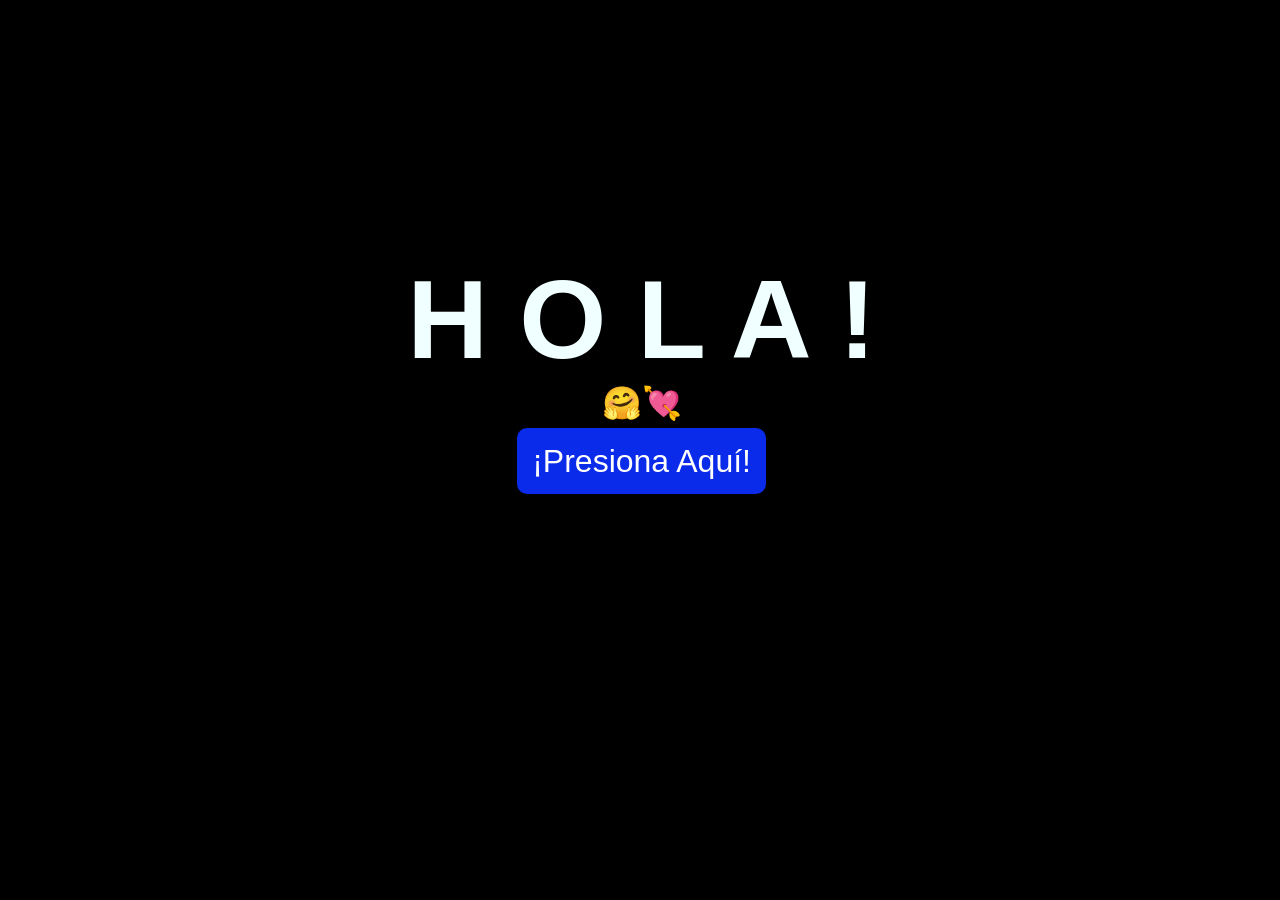
<file: index.html>
<!DOCTYPE html>
<html lang="es">
<head>
    <meta charset="UTF-8">
    <meta http-equiv="X-UA-Compatible" content="IE=edge">
    <meta name="viewport" content="width=device-width, initial-scale=1.0">
    <link rel="stylesheet" href="style.css">
    <link rel="icon" href="icon.png" type="image/x-icon">
    <title>YELLOW FLOWERS</title>
</head>
<body>
    <div class="greetings">
        <span>H</span>
        <span>O</span>
        <span>L</span>
        <span>A</span>
        <span>!</span>
    </div>
    <div class="description">
        <span>🤗💘</span>
    </div>
    <div class="button">
        <button class="botones">
            <a href="flower.html" style="color: #fff;">¡Presiona Aquí!</a>
        </button>
    </div><br>
</body>
</html>
</file>
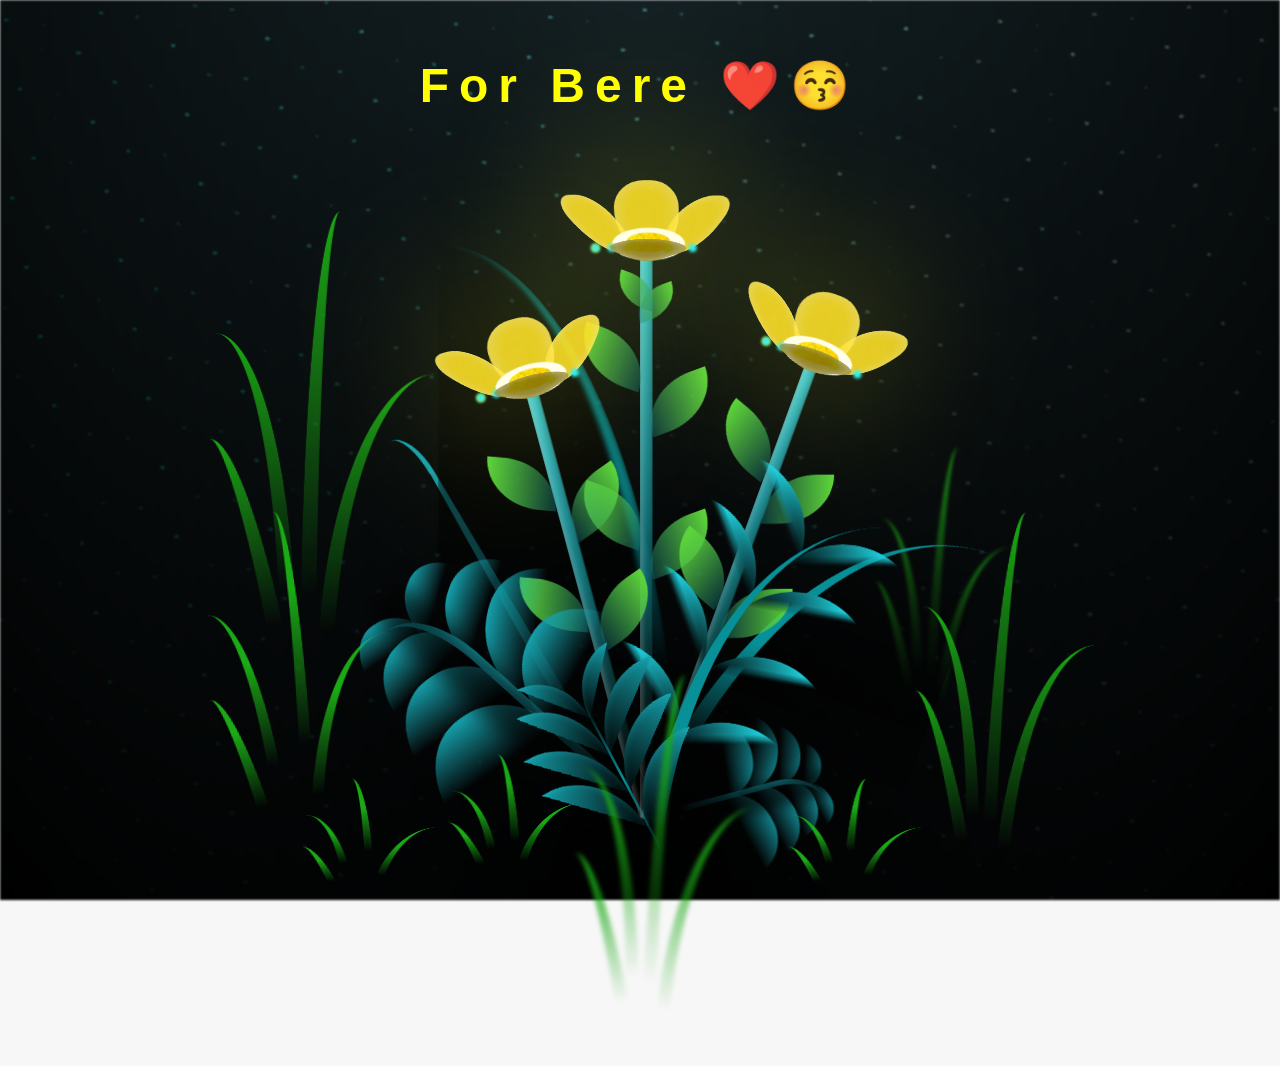
<file: flower.html>
<!DOCTYPE html>
<html lang="es">
  <head>
    <meta charset="UTF-8" />
    <meta http-equiv="X-UA-Compatible" content="IE=edge" />
    <meta name="viewport" content="width=device-width, initial-scale=1.0" />
    <link rel="stylesheet" href="main.css" />
    <link rel="icon" href="icon.png" type="image/x-icon" />
    <title>YELLOW FLOWERS</title>
  </head>
  <body class="container">
    <audio src="KumbiaKingsNaNaNa.mp3" autoplay></audio>
    <div id="lyrics"></div>
    <h1 class="titulo">For Bere ❤️😚</h1>
    <div class="night"></div>
    <div class="flowers">
      <div class="flower flower--1">
        <div class="flower__leafs flower__leafs--1">
          <div class="flower__leaf flower__leaf--1"></div>
          <div class="flower__leaf flower__leaf--2"></div>
          <div class="flower__leaf flower__leaf--3"></div>
          <div class="flower__leaf flower__leaf--4"></div>
          <div class="flower__white-circle"></div>

          <div class="flower__light flower__light--1"></div>
          <div class="flower__light flower__light--2"></div>
          <div class="flower__light flower__light--3"></div>
          <div class="flower__light flower__light--4"></div>
          <div class="flower__light flower__light--5"></div>
          <div class="flower__light flower__light--6"></div>
          <div class="flower__light flower__light--7"></div>
          <div class="flower__light flower__light--8"></div>
        </div>
        <div class="flower__line">
          <div class="flower__line__leaf flower__line__leaf--1"></div>
          <div class="flower__line__leaf flower__line__leaf--2"></div>
          <div class="flower__line__leaf flower__line__leaf--3"></div>
          <div class="flower__line__leaf flower__line__leaf--4"></div>
          <div class="flower__line__leaf flower__line__leaf--5"></div>
          <div class="flower__line__leaf flower__line__leaf--6"></div>
        </div>
      </div>
      <div class="flower flower--2">
        <div class="flower__leafs flower__leafs--2">
          <div class="flower__leaf flower__leaf--1"></div>
          <div class="flower__leaf flower__leaf--2"></div>
          <div class="flower__leaf flower__leaf--3"></div>
          <div class="flower__leaf flower__leaf--4"></div>
          <div class="flower__white-circle"></div>
          <div class="flower__light flower__light--1"></div>
          <div class="flower__light flower__light--2"></div>
          <div class="flower__light flower__light--3"></div>
          <div class="flower__light flower__light--4"></div>
          <div class="flower__light flower__light--5"></div>
          <div class="flower__light flower__light--6"></div>
          <div class="flower__light flower__light--7"></div>
          <div class="flower__light flower__light--8"></div>
        </div>
        <div class="flower__line">
          <div class="flower__line__leaf flower__line__leaf--1"></div>
          <div class="flower__line__leaf flower__line__leaf--2"></div>
          <div class="flower__line__leaf flower__line__leaf--3"></div>
          <div class="flower__line__leaf flower__line__leaf--4"></div>
        </div>
      </div>
      <div class="flower flower--3">
        <div class="flower__leafs flower__leafs--3">
          <div class="flower__leaf flower__leaf--1"></div>
          <div class="flower__leaf flower__leaf--2"></div>
          <div class="flower__leaf flower__leaf--3"></div>
          <div class="flower__leaf flower__leaf--4"></div>
          <div class="flower__white-circle"></div>
          <div class="flower__light flower__light--1"></div>
          <div class="flower__light flower__light--2"></div>
          <div class="flower__light flower__light--3"></div>
          <div class="flower__light flower__light--4"></div>
          <div class="flower__light flower__light--5"></div>
          <div class="flower__light flower__light--6"></div>
          <div class="flower__light flower__light--7"></div>
          <div class="flower__light flower__light--8"></div>
        </div>
        <div class="flower__line">
          <div class="flower__line__leaf flower__line__leaf--1"></div>
          <div class="flower__line__leaf flower__line__leaf--2"></div>
          <div class="flower__line__leaf flower__line__leaf--3"></div>
          <div class="flower__line__leaf flower__line__leaf--4"></div>
        </div>
      </div>
      <div class="grow-ans" style="--d: 1.2s">
        <div class="flower__g-long">
          <div class="flower__g-long__top"></div>
          <div class="flower__g-long__bottom"></div>
        </div>
      </div>
      <div class="growing-grass">
        <div class="flower__grass flower__grass--1">
          <div class="flower__grass--top"></div>
          <div class="flower__grass--bottom"></div>
          <div class="flower__grass__leaf flower__grass__leaf--1"></div>
          <div class="flower__grass__leaf flower__grass__leaf--2"></div>
          <div class="flower__grass__leaf flower__grass__leaf--3"></div>
          <div class="flower__grass__leaf flower__grass__leaf--4"></div>
          <div class="flower__grass__leaf flower__grass__leaf--5"></div>
          <div class="flower__grass__leaf flower__grass__leaf--6"></div>
          <div class="flower__grass__leaf flower__grass__leaf--7"></div>
          <div class="flower__grass__leaf flower__grass__leaf--8"></div>
          <div class="flower__grass__overlay"></div>
        </div>
      </div>
      <div class="growing-grass">
        <div class="flower__grass flower__grass--2">
          <div class="flower__grass--top"></div>
          <div class="flower__grass--bottom"></div>
          <div class="flower__grass__leaf flower__grass__leaf--1"></div>
          <div class="flower__grass__leaf flower__grass__leaf--2"></div>
          <div class="flower__grass__leaf flower__grass__leaf--3"></div>
          <div class="flower__grass__leaf flower__grass__leaf--4"></div>
          <div class="flower__grass__leaf flower__grass__leaf--5"></div>
          <div class="flower__grass__leaf flower__grass__leaf--6"></div>
          <div class="flower__grass__leaf flower__grass__leaf--7"></div>
          <div class="flower__grass__leaf flower__grass__leaf--8"></div>
          <div class="flower__grass__overlay"></div>
        </div>
      </div>
      <div class="grow-ans" style="--d: 2.4s">
        <div class="flower__g-right flower__g-right--1">
          <div class="leaf"></div>
        </div>
      </div>
      <div class="grow-ans" style="--d: 2.8s">
        <div class="flower__g-right flower__g-right--2">
          <div class="leaf"></div>
        </div>
      </div>
      <div class="grow-ans" style="--d: 2.8s">
        <div class="flower__g-front">
          <div class="flower__g-front__leaf-wrapper flower__g-front__leaf-wrapper--1">
            <div class="flower__g-front__leaf"></div>
          </div>
          <div class="flower__g-front__leaf-wrapper flower__g-front__leaf-wrapper--2">
            <div class="flower__g-front__leaf"></div>
          </div>
          <div class="flower__g-front__leaf-wrapper flower__g-front__leaf-wrapper--3">
            <div class="flower__g-front__leaf"></div>
          </div>
          <div class="flower__g-front__leaf-wrapper flower__g-front__leaf-wrapper--4">
            <div class="flower__g-front__leaf"></div>
          </div>
          <div class="flower__g-front__leaf-wrapper flower__g-front__leaf-wrapper--5">
            <div class="flower__g-front__leaf"></div>
          </div>
          <div class="flower__g-front__leaf-wrapper flower__g-front__leaf-wrapper--6">
            <div class="flower__g-front__leaf"></div>
          </div>
          <div class="flower__g-front__leaf-wrapper flower__g-front__leaf-wrapper--7">
            <div class="flower__g-front__leaf"></div>
          </div>
          <div class="flower__g-front__leaf-wrapper flower__g-front__leaf-wrapper--8">
            <div class="flower__g-front__leaf"></div>
          </div>
          <div class="flower__g-front__line"></div>
        </div>
      </div>
      <div class="grow-ans" style="--d: 3.2s">
        <div class="flower__g-fr">
          <div class="leaf"></div>
          <div class="flower__g-fr__leaf flower__g-fr__leaf--1"></div>
          <div class="flower__g-fr__leaf flower__g-fr__leaf--2"></div>
          <div class="flower__g-fr__leaf flower__g-fr__leaf--3"></div>
          <div class="flower__g-fr__leaf flower__g-fr__leaf--4"></div>
          <div class="flower__g-fr__leaf flower__g-fr__leaf--5"></div>
          <div class="flower__g-fr__leaf flower__g-fr__leaf--6"></div>
          <div class="flower__g-fr__leaf flower__g-fr__leaf--7"></div>
          <div class="flower__g-fr__leaf flower__g-fr__leaf--8"></div>
        </div>
      </div>
      <div class="long-g long-g--0">
        <div class="grow-ans" style="--d: 3s">
          <div class="leaf leaf--0"></div>
        </div>
        <div class="grow-ans" style="--d: 2.2s">
          <div class="leaf leaf--1"></div>
        </div>
        <div class="grow-ans" style="--d: 3.4s">
          <div class="leaf leaf--2"></div>
        </div>
        <div class="grow-ans" style="--d: 3.6s">
          <div class="leaf leaf--3"></div>
        </div>
      </div>
      <div class="long-g long-g--1">
        <div class="grow-ans" style="--d: 3.6s">
          <div class="leaf leaf--0"></div>
        </div>
        <div class="grow-ans" style="--d: 3.8s">
          <div class="leaf leaf--1"></div>
        </div>
        <div class="grow-ans" style="--d: 4s">
          <div class="leaf leaf--2"></div>
        </div>
        <div class="grow-ans" style="--d: 4.2s">
          <div class="leaf leaf--3"></div>
        </div>
      </div>
      <div class="long-g long-g--2">
        <div class="grow-ans" style="--d: 4s">
          <div class="leaf leaf--0"></div>
        </div>
        <div class="grow-ans" style="--d: 4.2s">
          <div class="leaf leaf--1"></div>
        </div>
        <div class="grow-ans" style="--d: 4.4s">
          <div class="leaf leaf--2"></div>
        </div>
        <div class="grow-ans" style="--d: 4.6s">
          <div class="leaf leaf--3"></div>
        </div>
      </div>
      <div class="long-g long-g--3">
        <div class="grow-ans" style="--d: 4s">
          <div class="leaf leaf--0"></div>
        </div>
        <div class="grow-ans" style="--d: 4.2s">
          <div class="leaf leaf--1"></div>
        </div>
        <div class="grow-ans" style="--d: 3s">
          <div class="leaf leaf--2"></div>
        </div>
        <div class="grow-ans" style="--d: 3.6s">
          <div class="leaf leaf--3"></div>
        </div>
      </div>
      <div class="long-g long-g--4">
        <div class="grow-ans" style="--d: 4s">
          <div class="leaf leaf--0"></div>
        </div>
        <div class="grow-ans" style="--d: 4.2s">
          <div class="leaf leaf--1"></div>
        </div>
        <div class="grow-ans" style="--d: 3s">
          <div class="leaf leaf--2"></div>
        </div>
        <div class="grow-ans" style="--d: 3.6s">
          <div class="leaf leaf--3"></div>
        </div>
      </div>
      <div class="long-g long-g--5">
        <div class="grow-ans" style="--d: 4s">
          <div class="leaf leaf--0"></div>
        </div>
        <div class="grow-ans" style="--d: 4.2s">
          <div class="leaf leaf--1"></div>
        </div>
        <div class="grow-ans" style="--d: 3s">
          <div class="leaf leaf--2"></div>
        </div>
        <div class="grow-ans" style="--d: 3.6s">
          <div class="leaf leaf--3"></div>
        </div>
      </div>
      <div class="long-g long-g--6">
        <div class="grow-ans" style="--d: 4.2s">
          <div class="leaf leaf--0"></div>
        </div>
        <div class="grow-ans" style="--d: 4.4s">
          <div class="leaf leaf--1"></div>
        </div>
        <div class="grow-ans" style="--d: 4.6s">
          <div class="leaf leaf--2"></div>
        </div>
        <div class="grow-ans" style="--d: 4.8s">
          <div class="leaf leaf--3"></div>
        </div>
      </div>
      <div class="long-g long-g--7">
        <div class="grow-ans" style="--d: 3s">
          <div class="leaf leaf--0"></div>
        </div>
        <div class="grow-ans" style="--d: 3.2s">
          <div class="leaf leaf--1"></div>
        </div>
        <div class="grow-ans" style="--d: 3.5s">
          <div class="leaf leaf--2"></div>
        </div>
        <div class="grow-ans" style="--d: 3.6s">
          <div class="leaf leaf--3"></div>
        </div>
      </div>
    </div>
    <script src="anim.js"></script>
    <script src="main.js"></script>
  </body>
</html>
</file>
<file: style.css>
*{
    font-family: Helvetica;
}
body{
    color: azure;
    width: 99%;
    height: 82vh;
    display: flex;
    flex-direction: column;
    align-items: center;
    justify-content: center;
    background-color: black;
}
.botones{
    padding: 1px;
    border-radius: 10px;
    background-color: transparent;
    border: none;
}
.botones a{
    background-color: #0a2be9;
    padding: 15px;
    border-radius: 10px;
    -webkit-border-radius: 10px;
    -moz-border-radius: 10px;
    -ms-border-radius: 10px;
    -o-border-radius: 10px;
}
.botones a:focus{
    background-color: rgb(50, 194, 194);
}
.greetings{
    font-size: 7rem;
    font-weight: 900;
}
.greetings > span{
    animation: glow 2.5s ease-in-out infinite;
}
@keyframes glow{
    0%, 100%{
        color: #fff;
        text-shadow: 0 0 12px #39c6d6, 0 0 50px #39c6d6, 0 0 100px #39c6d6;
    }
    10%, 90%{
        color: #111;
        text-shadow: none;
    }
}
.greetings > span:nth-child(2){
    animation-delay: .2s ;
}
.greetings > span:nth-child(3){
    animation-delay: .4s ;
}
.greetings > span:nth-child(4){
    animation-delay: .6s;
}
.greetings > span:nth-child(5){
    animation-delay: .8s;
}
.greetings > span:nth-child(6){
    animation-delay: 1s;
}
.description{
    font-size: 2rem;
    margin-bottom: 20px;
}
.button a{
    text-decoration: none;
    font-size: 2rem;
    color: #111;
}
@media screen and (max-width:574px){
    .greetings{
        display: block;
        font-size: 4rem;
        font-weight: 800;
        text-align: center;
    }
    .description{
        font-size: 2rem;
    }
    .button a{
        font-size: 1rem;
    }
}
</file>
<file: main.css>
*,
*::after,
*::before {
  padding: 0;
  margin: 0;
  box-sizing: border-box;
  font-family: Helvetica;
}
:root {
  --dark-color: #000;
}
body {
  display: flex;
  align-items: flex-end;
  justify-content: center;
  min-height: 100vh;
  background-color: var(--dark-color);
  overflow: hidden;
  perspective: 1000px;
}
#lyrics {
  font-size: 28px;
  color: white;
  position: absolute;
  margin-bottom: 20%;
  z-index: 1;
  font-weight: bold;
  letter-spacing: 4px;
}
@media only screen and (max-width: 600px) {
  #lyrics {
      font-size: 14px;
      margin-bottom: 530px;
      letter-spacing: 3px;
  }
}
.titulo {
  top: 50px;
  color: yellow;
  position: absolute;
  font-weight: bold;
  letter-spacing: 10px;
  opacity: 0;
  animation: fadeIn 3s ease-in-out forwards;
  text-align: center;
}
@keyframes fadeIn {
  from {
    opacity: 0;
  }
  to {
    opacity: 1;
  }
}
.night {
  z-index: -1;
  position: absolute;
  left: 50%;
  top: 0;
  transform: translateX(-50%);
  width: 100%;
  height: 100%;
  filter: blur(0.1vmin);
  background-image: radial-gradient(
      ellipse at top,
      transparent 0%,
      var(--dark-color)
    ),
    radial-gradient(
      ellipse at bottom,
      var(--dark-color),
      rgba(145, 233, 255, 0.2)
    ),
    repeating-linear-gradient(
      220deg,
      rgb(0, 0, 0) 0px,
      rgb(0, 0, 0) 19px,
      transparent 19px,
      transparent 22px
    ),
    repeating-linear-gradient(
      189deg,
      rgb(0, 0, 0) 0px,
      rgb(0, 0, 0) 19px,
      transparent 19px,
      transparent 22px
    ),
    repeating-linear-gradient(
      148deg,
      rgb(0, 0, 0) 0px,
      rgb(0, 0, 0) 19px,
      transparent 19px,
      transparent 22px
    ),
    linear-gradient(90deg, rgb(0, 255, 250), rgb(240, 240, 240));
}
.flowers {
  position: relative;
  transform: scale(0.9);
  /*margin-bottom: 100px;
  */
}
@media only screen and (max-width: 600px) {
.flowers {
      font-size: 14px;
      margin-bottom: 35%;
      letter-spacing: 3px;
      transform: scale(1.0);
  }
}
.flower {
  position: absolute;
  bottom: 10vmin;
  transform-origin: bottom center;
  z-index: 10;
  --fl-speed: 0.8s;
}
.flower--1 {
  -webkit-animation: moving-flower-1 4s linear infinite;
  animation: moving-flower-1 4s linear infinite;
}
.flower--1 .flower__line {
  height: 70vmin;
  -webkit-animation-delay: 0.3s;
  animation-delay: 0.3s;
}
.flower--1 .flower__line__leaf--1 {
  -webkit-animation: blooming-leaf-right var(--fl-speed) 1.6s backwards;
  animation: blooming-leaf-right var(--fl-speed) 1.6s backwards;
}
.flower--1 .flower__line__leaf--2 {
  -webkit-animation: blooming-leaf-right var(--fl-speed) 1.4s backwards;
  animation: blooming-leaf-right var(--fl-speed) 1.4s backwards;
}
.flower--1 .flower__line__leaf--3 {
  -webkit-animation: blooming-leaf-left var(--fl-speed) 1.2s backwards;
  animation: blooming-leaf-left var(--fl-speed) 1.2s backwards;
}
.flower--1 .flower__line__leaf--4 {
  -webkit-animation: blooming-leaf-left var(--fl-speed) 1s backwards;
  animation: blooming-leaf-left var(--fl-speed) 1s backwards;
}
.flower--1 .flower__line__leaf--5 {
  -webkit-animation: blooming-leaf-right var(--fl-speed) 1.8s backwards;
  animation: blooming-leaf-right var(--fl-speed) 1.8s backwards;
}
.flower--1 .flower__line__leaf--6 {
  -webkit-animation: blooming-leaf-left var(--fl-speed) 2s backwards;
  animation: blooming-leaf-left var(--fl-speed) 2s backwards;
}
.flower--2 {
  left: 50%;
  transform: rotate(20deg);
  -webkit-animation: moving-flower-2 4s linear infinite;
  animation: moving-flower-2 4s linear infinite;
}
.flower--2 .flower__line {
  height: 60vmin;
  -webkit-animation-delay: 0.6s;
  animation-delay: 0.6s;
}
.flower--2 .flower__line__leaf--1 {
  -webkit-animation: blooming-leaf-right var(--fl-speed) 1.9s backwards;
  animation: blooming-leaf-right var(--fl-speed) 1.9s backwards;
}
.flower--2 .flower__line__leaf--2 {
  -webkit-animation: blooming-leaf-right var(--fl-speed) 1.7s backwards;
  animation: blooming-leaf-right var(--fl-speed) 1.7s backwards;
}
.flower--2 .flower__line__leaf--3 {
  -webkit-animation: blooming-leaf-left var(--fl-speed) 1.5s backwards;
  animation: blooming-leaf-left var(--fl-speed) 1.5s backwards;
}
.flower--2 .flower__line__leaf--4 {
  -webkit-animation: blooming-leaf-left var(--fl-speed) 1.3s backwards;
  animation: blooming-leaf-left var(--fl-speed) 1.3s backwards;
}
.flower--3 {
  left: 50%;
  transform: rotate(-15deg);
  -webkit-animation: moving-flower-3 4s linear infinite;
  animation: moving-flower-3 4s linear infinite;
}
.flower--3 .flower__line {
  -webkit-animation-delay: 0.9s;
  animation-delay: 0.9s;
}
.flower--3 .flower__line__leaf--1 {
  -webkit-animation: blooming-leaf-right var(--fl-speed) 2.5s backwards;
  animation: blooming-leaf-right var(--fl-speed) 2.5s backwards;
}
.flower--3 .flower__line__leaf--2 {
  -webkit-animation: blooming-leaf-right var(--fl-speed) 2.3s backwards;
  animation: blooming-leaf-right var(--fl-speed) 2.3s backwards;
}
.flower--3 .flower__line__leaf--3 {
  -webkit-animation: blooming-leaf-left var(--fl-speed) 2.1s backwards;
  animation: blooming-leaf-left var(--fl-speed) 2.1s backwards;
}
.flower--3 .flower__line__leaf--4 {
  -webkit-animation: blooming-leaf-left var(--fl-speed) 1.9s backwards;
  animation: blooming-leaf-left var(--fl-speed) 1.9s backwards;
}
.flower__leafs {
  position: relative;
  -webkit-animation: blooming-flower 2s backwards;
  animation: blooming-flower 2s backwards;
}
.flower__leafs--1 {
  -webkit-animation-delay: 1.1s;
  animation-delay: 1.1s;
}
.flower__leafs--2 {
  -webkit-animation-delay: 1.4s;
  animation-delay: 1.4s;
}
.flower__leafs--3 {
  -webkit-animation-delay: 1.7s;
  animation-delay: 1.7s;
}
.flower__leafs::after {
  content: "";
  position: absolute;
  left: 0;
  top: 0;
  transform: translate(-50%, -100%);
  width: 8vmin;
  height: 8vmin;
  background-color: #f9fd25;
  /* background-color: #fd2525; */
  filter: blur(10vmin);
}
.flower__leaf {
  position: absolute;
  bottom: 0;
  left: 50%;
  width: 8vmin;
  height: 11vmin;
  border-radius: 51% 49% 47% 53%/44% 45% 55% 69%;
  background-color: #253bfd;
  background-color: #fddd25;
  transform-origin: bottom center;
  opacity: 0.9;
  box-shadow: inset 0 0 2vmin rgba(255, 255, 255, 0.5);
}
.flower__leaf--1 {
  transform: translate(-10%, 1%) rotateY(40deg) rotateX(-50deg);
}
.flower__leaf--2 {
  transform: translate(-50%, -4%) rotateX(40deg);
}
.flower__leaf--3 {
  transform: translate(-90%, 0%) rotateY(45deg) rotateX(50deg);
}
.flower__leaf--4 {
  width: 8vmin;
  height: 8vmin;
  transform-origin: bottom left;
  border-radius: 4vmin 10vmin 4vmin 4vmin;
  transform: translate(0%, 18%) rotateX(70deg) rotate(-43deg);
  background-color: #7c6901;
  z-index: 1;
  opacity: 0.8;
}
.flower__white-circle {
  position: absolute;
  left: -3.5vmin;
  top: -3vmin;
  width: 9vmin;
  height: 4vmin;
  border-radius: 50%;
  background-color: #fff;
}
.flower__white-circle::after {
  content: "";
  position: absolute;
  left: 50%;
  top: 45%;
  transform: translate(-50%, -50%);
  width: 60%;
  height: 60%;
  border-radius: inherit;
  background-image: repeating-linear-gradient(
      135deg,
      rgba(0, 0, 0, 0.03) 0px,
      rgba(0, 0, 0, 0.03) 1px,
      transparent 1px,
      transparent 12px
    ),
    repeating-linear-gradient(
      45deg,
      rgba(0, 0, 0, 0.03) 0px,
      rgba(0, 0, 0, 0.03) 1px,
      transparent 1px,
      transparent 12px
    ),
    repeating-linear-gradient(
      67.5deg,
      rgba(0, 0, 0, 0.03) 0px,
      rgba(0, 0, 0, 0.03) 1px,
      transparent 1px,
      transparent 12px
    ),
    repeating-linear-gradient(
      135deg,
      rgba(0, 0, 0, 0.03) 0px,
      rgba(0, 0, 0, 0.03) 1px,
      transparent 1px,
      transparent 12px
    ),
    repeating-linear-gradient(
      45deg,
      rgba(0, 0, 0, 0.03) 0px,
      rgba(0, 0, 0, 0.03) 1px,
      transparent 1px,
      transparent 12px
    ),
    repeating-linear-gradient(
      112.5deg,
      rgba(0, 0, 0, 0.03) 0px,
      rgba(0, 0, 0, 0.03) 1px,
      transparent 1px,
      transparent 12px
    ),
    repeating-linear-gradient(
      112.5deg,
      rgba(0, 0, 0, 0.03) 0px,
      rgba(0, 0, 0, 0.03) 1px,
      transparent 1px,
      transparent 12px
    ),
    repeating-linear-gradient(
      45deg,
      rgba(0, 0, 0, 0.03) 0px,
      rgba(0, 0, 0, 0.03) 1px,
      transparent 1px,
      transparent 12px
    ),
    repeating-linear-gradient(
      22.5deg,
      rgba(0, 0, 0, 0.03) 0px,
      rgba(0, 0, 0, 0.03) 1px,
      transparent 1px,
      transparent 12px
    ),
    repeating-linear-gradient(
      45deg,
      rgba(0, 0, 0, 0.03) 0px,
      rgba(0, 0, 0, 0.03) 1px,
      transparent 1px,
      transparent 12px
    ),
    repeating-linear-gradient(
      22.5deg,
      rgba(0, 0, 0, 0.03) 0px,
      rgba(0, 0, 0, 0.03) 1px,
      transparent 1px,
      transparent 12px
    ),
    repeating-linear-gradient(
      135deg,
      rgba(0, 0, 0, 0.03) 0px,
      rgba(0, 0, 0, 0.03) 1px,
      transparent 1px,
      transparent 12px
    ),
    repeating-linear-gradient(
      157.5deg,
      rgba(0, 0, 0, 0.03) 0px,
      rgba(0, 0, 0, 0.03) 1px,
      transparent 1px,
      transparent 12px
    ),
    repeating-linear-gradient(
      67.5deg,
      rgba(0, 0, 0, 0.03) 0px,
      rgba(0, 0, 0, 0.03) 1px,
      transparent 1px,
      transparent 12px
    ),
    repeating-linear-gradient(
      67.5deg,
      rgba(0, 0, 0, 0.03) 0px,
      rgba(0, 0, 0, 0.03) 1px,
      transparent 1px,
      transparent 12px
    ),
    linear-gradient(90deg, rgb(255, 235, 18), rgb(255, 206, 0));
}
.flower__line {
  height: 55vmin;
  width: 1.5vmin;
  background-image: linear-gradient(
      to left,
      rgba(0, 0, 0, 0.2),
      transparent,
      rgba(255, 255, 255, 0.2)
    ),
    linear-gradient(to top, transparent 10%, #14757a, #39c6d6);
  box-shadow: inset 0 0 2px rgba(0, 0, 0, 0.5);
  -webkit-animation: grow-flower-tree 4s backwards;
  animation: grow-flower-tree 4s backwards;
}
.flower__line__leaf {
  --w: 7vmin;
  --h: calc(var(--w) + 2vmin);
  position: absolute;
  top: 20%;
  left: 90%;
  width: var(--w);
  height: var(--h);
  border-top-right-radius: var(--h);
  border-bottom-left-radius: var(--h);
  background-image: linear-gradient(to top, rgba(20, 117, 122, 0.4), #5ed639);
}
.flower__line__leaf--1 {
  transform: rotate(70deg) rotateY(30deg);
}
.flower__line__leaf--2 {
  top: 45%;
  transform: rotate(70deg) rotateY(30deg);
}
.flower__line__leaf--3,
.flower__line__leaf--4,
.flower__line__leaf--6 {
  border-top-right-radius: 0;
  border-bottom-left-radius: 0;
  border-top-left-radius: var(--h);
  border-bottom-right-radius: var(--h);
  left: -460%;
  top: 12%;
  transform: rotate(-70deg) rotateY(30deg);
}
.flower__line__leaf--4 {
  top: 40%;
}
.flower__line__leaf--5 {
  top: 0;
  transform-origin: left;
  transform: rotate(70deg) rotateY(30deg) scale(0.6);
}
.flower__line__leaf--6 {
  top: -2%;
  left: -450%;
  transform-origin: right;
  transform: rotate(-70deg) rotateY(30deg) scale(0.6);
}
.flower__light {
  position: absolute;
  bottom: 0vmin;
  width: 1vmin;
  height: 1vmin;
  background-color: rgb(255, 251, 0);
  border-radius: 50%;
  filter: blur(0.2vmin);
  -webkit-animation: light-ans 4s linear infinite backwards;
  animation: light-ans 4s linear infinite backwards;
}
.flower__light:nth-child(odd) {
  background-color: #23f0ff;
}
.flower__light--1 {
  left: -2vmin;
  -webkit-animation-delay: 1s;
  animation-delay: 1s;
}
.flower__light--2 {
  left: 3vmin;
  -webkit-animation-delay: 0.5s;
  animation-delay: 0.5s;
}
.flower__light--3 {
  left: -6vmin;
  -webkit-animation-delay: 0.3s;
  animation-delay: 0.3s;
}
.flower__light--4 {
  left: 6vmin;
  -webkit-animation-delay: 0.9s;
  animation-delay: 0.9s;
}
.flower__light--5 {
  left: -1vmin;
  -webkit-animation-delay: 1.5s;
  animation-delay: 1.5s;
}
.flower__light--6 {
  left: -4vmin;
  -webkit-animation-delay: 3s;
  animation-delay: 3s;
}
.flower__light--7 {
  left: 3vmin;
  -webkit-animation-delay: 2s;
  animation-delay: 2s;
}
.flower__light--8 {
  left: -6vmin;
  -webkit-animation-delay: 3.5s;
  animation-delay: 3.5s;
}
.flower__grass {
  --c: #159faa;
  --line-w: 1.5vmin;
  position: absolute;
  bottom: 12vmin;
  left: -7vmin;
  display: flex;
  flex-direction: column;
  align-items: flex-end;
  z-index: 20;
  transform-origin: bottom center;
  transform: rotate(-48deg) rotateY(40deg);
}
.flower__grass--1 {
  -webkit-animation: moving-grass 2s linear infinite;
  animation: moving-grass 2s linear infinite;
}
.flower__grass--2 {
  left: 2vmin;
  bottom: 10vmin;
  transform: scale(0.5) rotate(75deg) rotateX(10deg) rotateY(-200deg);
  opacity: 0.8;
  z-index: 0;
  -webkit-animation: moving-grass--2 1.5s linear infinite;
  animation: moving-grass--2 1.5s linear infinite;
}
.flower__grass--top {
  width: 7vmin;
  height: 10vmin;
  border-top-right-radius: 100%;
  border-right: var(--line-w) solid var(--c);
  transform-origin: bottom center;
  transform: rotate(-2deg);
}
.flower__grass--bottom {
  margin-top: -2px;
  width: var(--line-w);
  height: 25vmin;
  background-image: linear-gradient(to top, transparent, var(--c));
}
.flower__grass__leaf {
  --size: 10vmin;
  position: absolute;
  width: calc(var(--size) * 2.1);
  height: var(--size);
  border-top-left-radius: var(--size);
  border-top-right-radius: var(--size);
  background-image: linear-gradient(
    to top,
    transparent,
    transparent 30%,
    var(--c)
  );
  z-index: 100;
}
.flower__grass__leaf--1 {
  top: -6%;
  left: 30%;
  --size: 6vmin;
  transform: rotate(-20deg);
  -webkit-animation: growing-grass-ans--1 2s 2.6s backwards;
  animation: growing-grass-ans--1 2s 2.6s backwards;
}
@-webkit-keyframes growing-grass-ans--1 {
  0% {
    transform-origin: bottom left;
    transform: rotate(-20deg) scale(0);
  }
}
@keyframes growing-grass-ans--1 {
  0% {
    transform-origin: bottom left;
    transform: rotate(-20deg) scale(0);
  }
}
.flower__grass__leaf--2 {
  top: -5%;
  left: -110%;
  --size: 6vmin;
  transform: rotate(10deg);
  -webkit-animation: growing-grass-ans--2 2s 2.4s linear backwards;
  animation: growing-grass-ans--2 2s 2.4s linear backwards;
}
@-webkit-keyframes growing-grass-ans--2 {
  0% {
    transform-origin: bottom right;
    transform: rotate(10deg) scale(0);
  }
}
@keyframes growing-grass-ans--2 {
  0% {
    transform-origin: bottom right;
    transform: rotate(10deg) scale(0);
  }
}
.flower__grass__leaf--3 {
  top: 5%;
  left: 60%;
  --size: 8vmin;
  transform: rotate(-18deg) rotateX(-20deg);
  -webkit-animation: growing-grass-ans--3 2s 2.2s linear backwards;
  animation: growing-grass-ans--3 2s 2.2s linear backwards;
}
@-webkit-keyframes growing-grass-ans--3 {
  0% {
    transform-origin: bottom left;
    transform: rotate(-18deg) rotateX(-20deg) scale(0);
  }
}
@keyframes growing-grass-ans--3 {
  0% {
    transform-origin: bottom left;
    transform: rotate(-18deg) rotateX(-20deg) scale(0);
  }
}
.flower__grass__leaf--4 {
  top: 6%;
  left: -135%;
  --size: 8vmin;
  transform: rotate(2deg);
  -webkit-animation: growing-grass-ans--4 2s 2s linear backwards;
  animation: growing-grass-ans--4 2s 2s linear backwards;
}
@-webkit-keyframes growing-grass-ans--4 {
  0% {
    transform-origin: bottom right;
    transform: rotate(2deg) scale(0);
  }
}
@keyframes growing-grass-ans--4 {
  0% {
    transform-origin: bottom right;
    transform: rotate(2deg) scale(0);
  }
}
.flower__grass__leaf--5 {
  top: 20%;
  left: 60%;
  --size: 10vmin;
  transform: rotate(-24deg) rotateX(-20deg);
  -webkit-animation: growing-grass-ans--5 2s 1.8s linear backwards;
  animation: growing-grass-ans--5 2s 1.8s linear backwards;
}
@-webkit-keyframes growing-grass-ans--5 {
  0% {
    transform-origin: bottom left;
    transform: rotate(-24deg) rotateX(-20deg) scale(0);
  }
}
@keyframes growing-grass-ans--5 {
  0% {
    transform-origin: bottom left;
    transform: rotate(-24deg) rotateX(-20deg) scale(0);
  }
}
.flower__grass__leaf--6 {
  top: 22%;
  left: -180%;
  --size: 10vmin;
  transform: rotate(10deg);
  -webkit-animation: growing-grass-ans--6 2s 1.6s linear backwards;
  animation: growing-grass-ans--6 2s 1.6s linear backwards;
}
@-webkit-keyframes growing-grass-ans--6 {
  0% {
    transform-origin: bottom right;
    transform: rotate(10deg) scale(0);
  }
}
@keyframes growing-grass-ans--6 {
  0% {
    transform-origin: bottom right;
    transform: rotate(10deg) scale(0);
  }
}
.flower__grass__leaf--7 {
  top: 39%;
  left: 70%;
  --size: 10vmin;
  transform: rotate(-10deg);
  -webkit-animation: growing-grass-ans--7 2s 1.4s linear backwards;
  animation: growing-grass-ans--7 2s 1.4s linear backwards;
}
@-webkit-keyframes growing-grass-ans--7 {
  0% {
    transform-origin: bottom left;
    transform: rotate(-10deg) scale(0);
  }
}
@keyframes growing-grass-ans--7 {
  0% {
    transform-origin: bottom left;
    transform: rotate(-10deg) scale(0);
  }
}
.flower__grass__leaf--8 {
  top: 40%;
  left: -215%;
  --size: 11vmin;
  transform: rotate(10deg);
  -webkit-animation: growing-grass-ans--8 2s 1.2s linear backwards;
  animation: growing-grass-ans--8 2s 1.2s linear backwards;
}
@-webkit-keyframes growing-grass-ans--8 {
  0% {
    transform-origin: bottom right;
    transform: rotate(10deg) scale(0);
  }
}
@keyframes growing-grass-ans--8 {
  0% {
    transform-origin: bottom right;
    transform: rotate(10deg) scale(0);
  }
}
.flower__grass__overlay {
  position: absolute;
  top: -10%;
  right: 0%;
  width: 100%;
  height: 100%;
  background-color: rgba(0, 0, 0, 0.6);
  filter: blur(1.5vmin);
  z-index: 100;
}
.flower__g-long {
  --w: 2vmin;
  --h: 6vmin;
  --c: #159faa;
  position: absolute;
  bottom: 10vmin;
  left: -3vmin;
  transform-origin: bottom center;
  transform: rotate(-30deg) rotateY(-20deg);
  display: flex;
  flex-direction: column;
  align-items: flex-end;
  -webkit-animation: flower-g-long-ans 3s linear infinite;
  animation: flower-g-long-ans 3s linear infinite;
}
@-webkit-keyframes flower-g-long-ans {
  0%,
  100% {
    transform: rotate(-30deg) rotateY(-20deg);
  }
  50% {
    transform: rotate(-32deg) rotateY(-20deg);
  }
}
@keyframes flower-g-long-ans {
  0%,
  100% {
    transform: rotate(-30deg) rotateY(-20deg);
  }
  50% {
    transform: rotate(-32deg) rotateY(-20deg);
  }
}
.flower__g-long__top {
  top: calc(var(--h) * -1);
  width: calc(var(--w) + 1vmin);
  height: var(--h);
  border-top-right-radius: 100%;
  border-right: 0.7vmin solid var(--c);
  transform: translate(-0.7vmin, 1vmin);
}
.flower__g-long__bottom {
  width: var(--w);
  height: 50vmin;
  transform-origin: bottom center;
  background-image: linear-gradient(to top, transparent 30%, var(--c));
  box-shadow: inset 0 0 2px rgba(0, 0, 0, 0.5);
  -webkit-clip-path: polygon(35% 0, 65% 1%, 100% 100%, 0% 100%);
  clip-path: polygon(35% 0, 65% 1%, 100% 100%, 0% 100%);
}
.flower__g-right {
  position: absolute;
  bottom: 6vmin;
  left: -2vmin;
  transform-origin: bottom left;
  transform: rotate(20deg);
}
.flower__g-right .leaf {
  width: 30vmin;
  height: 50vmin;
  border-top-left-radius: 100%;
  border-left: 2vmin solid #079097;
  background-image: linear-gradient(
    to bottom,
    transparent,
    var(--dark-color) 60%
  );
  -webkit-mask-image: linear-gradient(to top, transparent 30%, #079097 60%);
}
.flower__g-right--1 {
  -webkit-animation: flower-g-right-ans 2.5s linear infinite;
  animation: flower-g-right-ans 2.5s linear infinite;
}
.flower__g-right--2 {
  left: 5vmin;
  transform: rotateY(-180deg);
  -webkit-animation: flower-g-right-ans--2 3s linear infinite;
  animation: flower-g-right-ans--2 3s linear infinite;
}
.flower__g-right--2 .leaf {
  height: 75vmin;
  filter: blur(0.3vmin);
  opacity: 0.8;
}
@-webkit-keyframes flower-g-right-ans {
  0%,
  100% {
    transform: rotate(20deg);
  }
  50% {
    transform: rotate(24deg) rotateX(-20deg);
  }
}
@keyframes flower-g-right-ans {
  0%,
  100% {
    transform: rotate(20deg);
  }
  50% {
    transform: rotate(24deg) rotateX(-20deg);
  }
}
@-webkit-keyframes flower-g-right-ans--2 {
  0%,
  100% {
    transform: rotateY(-180deg) rotate(0deg) rotateX(-20deg);
  }
  50% {
    transform: rotateY(-180deg) rotate(6deg) rotateX(-20deg);
  }
}
@keyframes flower-g-right-ans--2 {
  0%,
  100% {
    transform: rotateY(-180deg) rotate(0deg) rotateX(-20deg);
  }
  50% {
    transform: rotateY(-180deg) rotate(6deg) rotateX(-20deg);
  }
}
.flower__g-front {
  position: absolute;
  bottom: 6vmin;
  left: 2.5vmin;
  z-index: 100;
  transform-origin: bottom center;
  transform: rotate(-28deg) rotateY(30deg) scale(1.04);
  -webkit-animation: flower__g-front-ans 2s linear infinite;
  animation: flower__g-front-ans 2s linear infinite;
}
@-webkit-keyframes flower__g-front-ans {
  0%,
  100% {
    transform: rotate(-28deg) rotateY(30deg) scale(1.04);
  }
  50% {
    transform: rotate(-35deg) rotateY(40deg) scale(1.04);
  }
}
@keyframes flower__g-front-ans {
  0%,
  100% {
    transform: rotate(-28deg) rotateY(30deg) scale(1.04);
  }
  50% {
    transform: rotate(-35deg) rotateY(40deg) scale(1.04);
  }
}
.flower__g-front__line {
  width: 0.3vmin;
  height: 20vmin;
  background-image: linear-gradient(
    to top,
    transparent,
    #079097,
    transparent 100%
  );
  position: relative;
}
.flower__g-front__leaf-wrapper {
  position: absolute;
  top: 0;
  left: 0;
  transform-origin: bottom left;
  transform: rotate(10deg);
}
.flower__g-front__leaf-wrapper:nth-child(even) {
  left: 0vmin;
  transform: rotateY(-180deg) rotate(5deg);
  -webkit-animation: flower__g-front__leaf-left-ans 1s ease-in backwards;
  animation: flower__g-front__leaf-left-ans 1s ease-in backwards;
}
.flower__g-front__leaf-wrapper:nth-child(odd) {
  -webkit-animation: flower__g-front__leaf-ans 1s ease-in backwards;
  animation: flower__g-front__leaf-ans 1s ease-in backwards;
}
.flower__g-front__leaf-wrapper--1 {
  top: -8vmin;
  transform: scale(0.7);
  -webkit-animation: flower__g-front__leaf-ans 1s 5.5s ease-in backwards !important;
  animation: flower__g-front__leaf-ans 1s 5.5s ease-in backwards !important;
}
.flower__g-front__leaf-wrapper--2 {
  top: -8vmin;
  transform: rotateY(-180deg) scale(0.7) !important;
  -webkit-animation: flower__g-front__leaf-left-ans-2 1s 4.6s ease-in backwards !important;
  animation: flower__g-front__leaf-left-ans-2 1s 4.6s ease-in backwards !important;
}
.flower__g-front__leaf-wrapper--3 {
  top: -3vmin;
  -webkit-animation: flower__g-front__leaf-ans 1s 4.6s ease-in backwards;
  animation: flower__g-front__leaf-ans 1s 4.6s ease-in backwards;
}
.flower__g-front__leaf-wrapper--4 {
  top: -3vmin;
  transform: rotateY(-180deg) scale(0.9) !important;
  -webkit-animation: flower__g-front__leaf-left-ans-2 1s 4.6s ease-in backwards !important;
  animation: flower__g-front__leaf-left-ans-2 1s 4.6s ease-in backwards !important;
}
@-webkit-keyframes flower__g-front__leaf-left-ans-2 {
  0% {
    transform: rotateY(-180deg) scale(0);
  }
}
@keyframes flower__g-front__leaf-left-ans-2 {
  0% {
    transform: rotateY(-180deg) scale(0);
  }
}
.flower__g-front__leaf-wrapper--5,
.flower__g-front__leaf-wrapper--6 {
  top: 2vmin;
}
.flower__g-front__leaf-wrapper--7,
.flower__g-front__leaf-wrapper--8 {
  top: 6.5vmin;
}
.flower__g-front__leaf-wrapper--2 {
  -webkit-animation-delay: 5.2s !important;
  animation-delay: 5.2s !important;
}
.flower__g-front__leaf-wrapper--3 {
  -webkit-animation-delay: 4.9s !important;
  animation-delay: 4.9s !important;
}
.flower__g-front__leaf-wrapper--5 {
  -webkit-animation-delay: 4.3s !important;
  animation-delay: 4.3s !important;
}
.flower__g-front__leaf-wrapper--6 {
  -webkit-animation-delay: 4.1s !important;
  animation-delay: 4.1s !important;
}
.flower__g-front__leaf-wrapper--7 {
  -webkit-animation-delay: 3.8s !important;
  animation-delay: 3.8s !important;
}
.flower__g-front__leaf-wrapper--8 {
  -webkit-animation-delay: 3.5s !important;
  animation-delay: 3.5s !important;
}
@-webkit-keyframes flower__g-front__leaf-ans {
  0% {
    transform: rotate(10deg) scale(0);
  }
}
@keyframes flower__g-front__leaf-ans {
  0% {
    transform: rotate(10deg) scale(0);
  }
}
@-webkit-keyframes flower__g-front__leaf-left-ans {
  0% {
    transform: rotateY(-180deg) rotate(5deg) scale(0);
  }
}
@keyframes flower__g-front__leaf-left-ans {
  0% {
    transform: rotateY(-180deg) rotate(5deg) scale(0);
  }
}
.flower__g-front__leaf {
  width: 10vmin;
  height: 10vmin;
  border-radius: 100% 0% 0% 100%/100% 100% 0% 0%;
  box-shadow: inset 0 2px 1vmin hsla(184deg, 97%, 58%, 0.2);
  background-image: linear-gradient(
      to bottom left,
      transparent,
      var(--dark-color)
    ),
    linear-gradient(to bottom right, #159faa 50%, transparent 50%, transparent);
  -webkit-mask-image: linear-gradient(
    to bottom right,
    #159faa 50%,
    transparent 50%,
    transparent
  );
  mask-image: linear-gradient(
    to bottom right,
    #159faa 50%,
    transparent 50%,
    transparent
  );
}
.flower__g-fr {
  position: absolute;
  bottom: -4vmin;
  left: vmin;
  transform-origin: bottom left;
  z-index: 10;
  -webkit-animation: flower__g-fr-ans 2s linear infinite;
  animation: flower__g-fr-ans 2s linear infinite;
}
@-webkit-keyframes flower__g-fr-ans {
  0%,
  100% {
    transform: rotate(2deg);
  }
  50% {
    transform: rotate(4deg);
  }
}
@keyframes flower__g-fr-ans {
  0%,
  100% {
    transform: rotate(2deg);
  }
  50% {
    transform: rotate(4deg);
  }
}
.flower__g-fr .leaf {
  width: 30vmin;
  height: 50vmin;
  border-top-left-radius: 100%;
  border-left: 2vmin solid #079097;
  -webkit-mask-image: linear-gradient(to top, transparent 25%, #079097 50%);
  position: relative;
  z-index: 1;
}
.flower__g-fr__leaf {
  position: absolute;
  top: 0;
  left: 0;
  width: 10vmin;
  height: 10vmin;
  border-radius: 100% 0% 0% 100%/100% 100% 0% 0%;
  box-shadow: inset 0 2px 1vmin hsla(184deg, 97%, 58%, 0.2);
  background-image: linear-gradient(
      to bottom left,
      transparent,
      var(--dark-color) 98%
    ),
    linear-gradient(to bottom right, #23f0ff 45%, transparent 50%, transparent);
  -webkit-mask-image: linear-gradient(
    135deg,
    #159faa 40%,
    transparent 50%,
    transparent
  );
}
.flower__g-fr__leaf--1 {
  left: 20vmin;
  transform: rotate(45deg);
  -webkit-animation: flower__g-fr-leaft-ans-1 0.5s 5.2s linear backwards;
  animation: flower__g-fr-leaft-ans-1 0.5s 5.2s linear backwards;
}
@-webkit-keyframes flower__g-fr-leaft-ans-1 {
  0% {
    transform-origin: left;
    transform: rotate(45deg) scale(0);
  }
}
@keyframes flower__g-fr-leaft-ans-1 {
  0% {
    transform-origin: left;
    transform: rotate(45deg) scale(0);
  }
}
.flower__g-fr__leaf--2 {
  left: 12vmin;
  top: -7vmin;
  transform: rotate(25deg) rotateY(-180deg);
  -webkit-animation: flower__g-fr-leaft-ans-6 0.5s 5s linear backwards;
  animation: flower__g-fr-leaft-ans-6 0.5s 5s linear backwards;
}
.flower__g-fr__leaf--3 {
  left: 15vmin;
  top: 6vmin;
  transform: rotate(55deg);
  -webkit-animation: flower__g-fr-leaft-ans-5 0.5s 4.8s linear backwards;
  animation: flower__g-fr-leaft-ans-5 0.5s 4.8s linear backwards;
}
.flower__g-fr__leaf--4 {
  left: 6vmin;
  top: -2vmin;
  transform: rotate(25deg) rotateY(-180deg);
  -webkit-animation: flower__g-fr-leaft-ans-6 0.5s 4.6s linear backwards;
  animation: flower__g-fr-leaft-ans-6 0.5s 4.6s linear backwards;
}
.flower__g-fr__leaf--5 {
  left: 10vmin;
  top: 14vmin;
  transform: rotate(55deg);
  -webkit-animation: flower__g-fr-leaft-ans-5 0.5s 4.4s linear backwards;
  animation: flower__g-fr-leaft-ans-5 0.5s 4.4s linear backwards;
}
@-webkit-keyframes flower__g-fr-leaft-ans-5 {
  0% {
    transform-origin: left;
    transform: rotate(55deg) scale(0);
  }
}
@keyframes flower__g-fr-leaft-ans-5 {
  0% {
    transform-origin: left;
    transform: rotate(55deg) scale(0);
  }
}
.flower__g-fr__leaf--6 {
  left: 0vmin;
  top: 6vmin;
  transform: rotate(25deg) rotateY(-180deg);
  -webkit-animation: flower__g-fr-leaft-ans-6 0.5s 4.2s linear backwards;
  animation: flower__g-fr-leaft-ans-6 0.5s 4.2s linear backwards;
}
@-webkit-keyframes flower__g-fr-leaft-ans-6 {
  0% {
    transform-origin: right;
    transform: rotate(25deg) rotateY(-180deg) scale(0);
  }
}
@keyframes flower__g-fr-leaft-ans-6 {
  0% {
    transform-origin: right;
    transform: rotate(25deg) rotateY(-180deg) scale(0);
  }
}
.flower__g-fr__leaf--7 {
  left: 5vmin;
  top: 22vmin;
  transform: rotate(45deg);
  -webkit-animation: flower__g-fr-leaft-ans-7 0.5s 4s linear backwards;
  animation: flower__g-fr-leaft-ans-7 0.5s 4s linear backwards;
}
@-webkit-keyframes flower__g-fr-leaft-ans-7 {
  0% {
    transform-origin: left;
    transform: rotate(45deg) scale(0);
  }
}
@keyframes flower__g-fr-leaft-ans-7 {
  0% {
    transform-origin: left;
    transform: rotate(45deg) scale(0);
  }
}
.flower__g-fr__leaf--8 {
  left: -4vmin;
  top: 15vmin;
  transform: rotate(15deg) rotateY(-180deg);
  -webkit-animation: flower__g-fr-leaft-ans-8 0.5s 3.8s linear backwards;
  animation: flower__g-fr-leaft-ans-8 0.5s 3.8s linear backwards;
}
@-webkit-keyframes flower__g-fr-leaft-ans-8 {
  0% {
    transform-origin: right;
    transform: rotate(15deg) rotateY(-180deg) scale(0);
  }
}
@keyframes flower__g-fr-leaft-ans-8 {
  0% {
    transform-origin: right;
    transform: rotate(15deg) rotateY(-180deg) scale(0);
  }
}

.long-g {
  position: absolute;
  bottom: 25vmin;
  left: -42vmin;
  transform-origin: bottom left;
}
.long-g--1 {
  bottom: 0vmin;
  transform: scale(0.8) rotate(-5deg);
}
.long-g--1 .leaf {
  -webkit-mask-image: linear-gradient(
    to top,
    transparent 40%,
    #079097 80%
  ) !important;
}
.long-g--1 .leaf--1 {
  --w: 5vmin;
  --h: 60vmin;
  left: -2vmin;
  transform: rotate(3deg) rotateY(-180deg);
}
.long-g--2,
.long-g--3 {
  bottom: -3vmin;
  left: -35vmin;
  transform-origin: center;
  transform: scale(0.6) rotateX(60deg);
}
.long-g--2 .leaf,
.long-g--3 .leaf {
  -webkit-mask-image: linear-gradient(
    to top,
    transparent 50%,
    #079097 80%
  ) !important;
}
.long-g--2 .leaf--1,
.long-g--3 .leaf--1 {
  left: -1vmin;
  transform: rotateY(-180deg);
}
.long-g--3 {
  left: -17vmin;
  bottom: 0vmin;
}
.long-g--3 .leaf {
  -webkit-mask-image: linear-gradient(
    to top,
    transparent 40%,
    #079097 80%
  ) !important;
}
.long-g--4 {
  left: 25vmin;
  bottom: -3vmin;
  transform-origin: center;
  transform: scale(0.6) rotateX(60deg);
}
.long-g--4 .leaf {
  -webkit-mask-image: linear-gradient(
    to top,
    transparent 50%,
    #079097 80%
  ) !important;
}
.long-g--5 {
  left: 42vmin;
  bottom: 0vmin;
  transform: scale(0.8) rotate(2deg);
}
.long-g--6 {
  left: 0vmin;
  bottom: -20vmin;
  z-index: 100;
  filter: blur(0.3vmin);
  transform: scale(0.8) rotate(2deg);
}
.long-g--7 {
  left: 35vmin;
  bottom: 20vmin;
  z-index: -1;
  filter: blur(0.3vmin);
  transform: scale(0.6) rotate(2deg);
  opacity: 0.7;
}
.long-g .leaf {
  --w: 15vmin;
  --h: 40vmin;
  --c: #1aaa15;
  position: absolute;
  bottom: 0;
  width: var(--w);
  height: var(--h);
  border-top-left-radius: 100%;
  border-left: 2vmin solid var(--c);
  -webkit-mask-image: linear-gradient(
    to top,
    transparent 20%,
    var(--dark-color)
  );
  transform-origin: bottom center;
}
.long-g .leaf--0 {
  left: 2vmin;
  -webkit-animation: leaf-ans-1 4s linear infinite;
  animation: leaf-ans-1 4s linear infinite;
}
.long-g .leaf--1 {
  --w: 5vmin;
  --h: 60vmin;
  -webkit-animation: leaf-ans-1 4s linear infinite;
  animation: leaf-ans-1 4s linear infinite;
}
.long-g .leaf--2 {
  --w: 10vmin;
  --h: 40vmin;
  left: -0.5vmin;
  bottom: 5vmin;
  transform-origin: bottom left;
  transform: rotateY(-180deg);
  -webkit-animation: leaf-ans-2 3s linear infinite;
  animation: leaf-ans-2 3s linear infinite;
}
.long-g .leaf--3 {
  --w: 5vmin;
  --h: 30vmin;
  left: -1vmin;
  bottom: 3.2vmin;
  transform-origin: bottom left;
  transform: rotate(-10deg) rotateY(-180deg);
  -webkit-animation: leaf-ans-3 3s linear infinite;
  animation: leaf-ans-3 3s linear infinite;
}

@-webkit-keyframes leaf-ans-1 {
  0%,
  100% {
    transform: rotate(-5deg) scale(1);
  }
  50% {
    transform: rotate(5deg) scale(1.1);
  }
}

@keyframes leaf-ans-1 {
  0%,
  100% {
    transform: rotate(-5deg) scale(1);
  }
  50% {
    transform: rotate(5deg) scale(1.1);
  }
}
@-webkit-keyframes leaf-ans-2 {
  0%,
  100% {
    transform: rotateY(-180deg) rotate(5deg);
  }
  50% {
    transform: rotateY(-180deg) rotate(0deg) scale(1.1);
  }
}
@keyframes leaf-ans-2 {
  0%,
  100% {
    transform: rotateY(-180deg) rotate(5deg);
  }
  50% {
    transform: rotateY(-180deg) rotate(0deg) scale(1.1);
  }
}
@-webkit-keyframes leaf-ans-3 {
  0%,
  100% {
    transform: rotate(-10deg) rotateY(-180deg);
  }
  50% {
    transform: rotate(-20deg) rotateY(-180deg);
  }
}
@keyframes leaf-ans-3 {
  0%,
  100% {
    transform: rotate(-10deg) rotateY(-180deg);
  }
  50% {
    transform: rotate(-20deg) rotateY(-180deg);
  }
}
.grow-ans {
  -webkit-animation: grow-ans 2s var(--d) backwards;
  animation: grow-ans 2s var(--d) backwards;
}

@-webkit-keyframes grow-ans {
  0% {
    transform: scale(0);
    opacity: 0;
  }
}

@keyframes grow-ans {
  0% {
    transform: scale(0);
    opacity: 0;
  }
}
@-webkit-keyframes light-ans {
  0% {
    opacity: 0;
    transform: translateY(0vmin);
  }
  25% {
    opacity: 1;
    transform: translateY(-5vmin) translateX(-2vmin);
  }
  50% {
    opacity: 1;
    transform: translateY(-15vmin) translateX(2vmin);
    filter: blur(0.2vmin);
  }
  75% {
    transform: translateY(-20vmin) translateX(-2vmin);
    filter: blur(0.2vmin);
  }
  100% {
    transform: translateY(-30vmin);
    opacity: 0;
    filter: blur(1vmin);
  }
}
@keyframes light-ans {
  0% {
    opacity: 0;
    transform: translateY(0vmin);
  }
  25% {
    opacity: 1;
    transform: translateY(-5vmin) translateX(-2vmin);
  }
  50% {
    opacity: 1;
    transform: translateY(-15vmin) translateX(2vmin);
    filter: blur(0.2vmin);
  }
  75% {
    transform: translateY(-20vmin) translateX(-2vmin);
    filter: blur(0.2vmin);
  }
  100% {
    transform: translateY(-30vmin);
    opacity: 0;
    filter: blur(1vmin);
  }
}
@-webkit-keyframes moving-flower-1 {
  0%,
  100% {
    transform: rotate(2deg);
  }
  50% {
    transform: rotate(-2deg);
  }
}
@keyframes moving-flower-1 {
  0%,
  100% {
    transform: rotate(2deg);
  }
  50% {
    transform: rotate(-2deg);
  }
}
@-webkit-keyframes moving-flower-2 {
  0%,
  100% {
    transform: rotate(18deg);
  }
  50% {
    transform: rotate(14deg);
  }
}
@keyframes moving-flower-2 {
  0%,
  100% {
    transform: rotate(18deg);
  }
  50% {
    transform: rotate(14deg);
  }
}
@-webkit-keyframes moving-flower-3 {
  0%,
  100% {
    transform: rotate(-18deg);
  }
  50% {
    transform: rotate(-20deg) rotateY(-10deg);
  }
}
@keyframes moving-flower-3 {
  0%,
  100% {
    transform: rotate(-18deg);
  }
  50% {
    transform: rotate(-20deg) rotateY(-10deg);
  }
}
@-webkit-keyframes blooming-leaf-right {
  0% {
    transform-origin: left;
    transform: rotate(70deg) rotateY(30deg) scale(0);
  }
}
@keyframes blooming-leaf-right {
  0% {
    transform-origin: left;
    transform: rotate(70deg) rotateY(30deg) scale(0);
  }
}
@-webkit-keyframes blooming-leaf-left {
  0% {
    transform-origin: right;
    transform: rotate(-70deg) rotateY(30deg) scale(0);
  }
}
@keyframes blooming-leaf-left {
  0% {
    transform-origin: right;
    transform: rotate(-70deg) rotateY(30deg) scale(0);
  }
}
@-webkit-keyframes grow-flower-tree {
  0% {
    height: 0;
    border-radius: 1vmin;
  }
}
@keyframes grow-flower-tree {
  0% {
    height: 0;
    border-radius: 1vmin;
  }
}
@-webkit-keyframes blooming-flower {
  0% {
    transform: scale(0);
  }
}
@keyframes blooming-flower {
  0% {
    transform: scale(0);
  }
}
@-webkit-keyframes moving-grass {
  0%,
  100% {
    transform: rotate(-48deg) rotateY(40deg);
  }
  50% {
    transform: rotate(-50deg) rotateY(40deg);
  }
}
@keyframes moving-grass {
  0%,
  100% {
    transform: rotate(-48deg) rotateY(40deg);
  }
  50% {
    transform: rotate(-50deg) rotateY(40deg);
  }
}
@-webkit-keyframes moving-grass--2 {
  0%,
  100% {
    transform: scale(0.5) rotate(75deg) rotateX(10deg) rotateY(-200deg);
  }
  50% {
    transform: scale(0.5) rotate(79deg) rotateX(10deg) rotateY(-200deg);
  }
}
@keyframes moving-grass--2 {
  0%,
  100% {
    transform: scale(0.5) rotate(75deg) rotateX(10deg) rotateY(-200deg);
  }
  50% {
    transform: scale(0.5) rotate(79deg) rotateX(10deg) rotateY(-200deg);
  }
}
.growing-grass {
  -webkit-animation: growing-grass-ans 1s 2s backwards;
  animation: growing-grass-ans 1s 2s backwards;
}
@-webkit-keyframes growing-grass-ans {
  0% {
    transform: scale(0);
  }
}
@keyframes growing-grass-ans {
  0% {
    transform: scale(0);
  }
}
.container * {
  -webkit-animation-play-state: paused !important;
  animation-play-state: paused !important;
}
body, h1, p {
  margin: 0;
  padding: 0;
}
body {
  font-family: 'Arial', sans-serif;
  background-color: #f7f7f7;
  color: #333;
}
.container {
  max-width: 1200px;
  margin: 0 auto;
  padding: 20px;
}
h1 {
  font-size: 2em;
  line-height: 1.5;
  margin-bottom: 20px;
}
@media screen and (max-width: 600px) {
  /* Estilos para pantallas pequeñas */
  h1 {
      font-size: 1.5em;
  }
}
@media screen and (min-width: 601px) and (max-width: 1024px) {
  /* Estilos para pantallas medianas */
  h1 {
      font-size: 1.8em;
  }
}
@media screen and (min-width: 1025px) {
  /* Estilos para pantallas grandes */
  h1 {
      font-size: 3em;
  }
}
</file>
